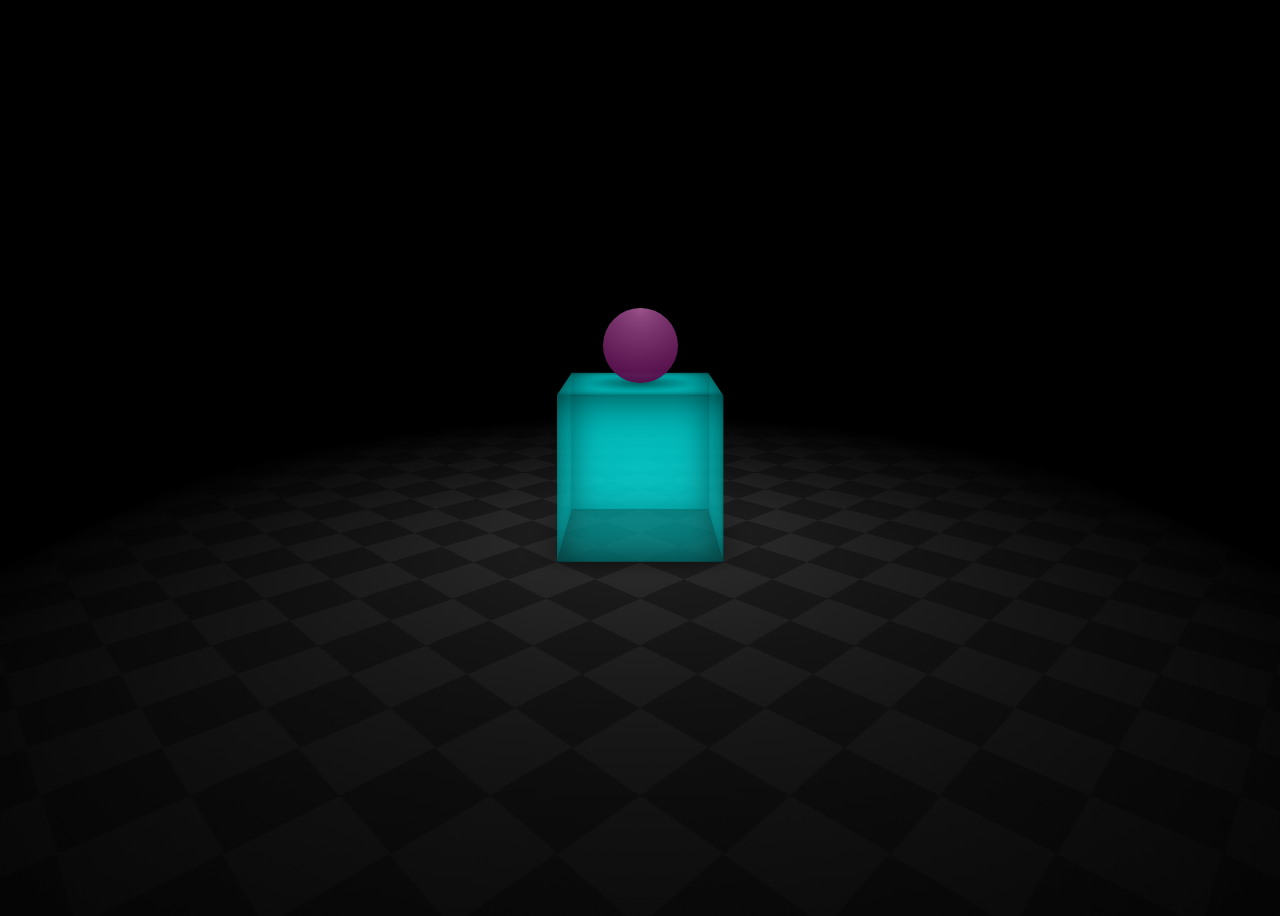
<file: 3d/index.html>
<!DOCTYPE html>
<html lang="en">
<head>
    <meta charset="UTF-8">
    <meta http-equiv="X-UA-Compatible" content="IE=edge">
    <meta name="viewport" content="width=device-width, initial-scale=1.0">
    <title>3D Ball on Cube</title>
    
</head>
<body>
    <div class="scene">
        <div class="floor"></div>
        <div class="cube">
            <div class="front"></div>
            <div class="left"></div>
            <div class="back"></div>
            <div class="right"></div>
            <div class="bottom"></div>
            <div class="top">
                <div class="ballShadow"></div>
            </div>
        </div>
        <div class="ball"></div>
    </div>    
</body>
<link rel="stylesheet" href="styles.css">
</html>
</file>
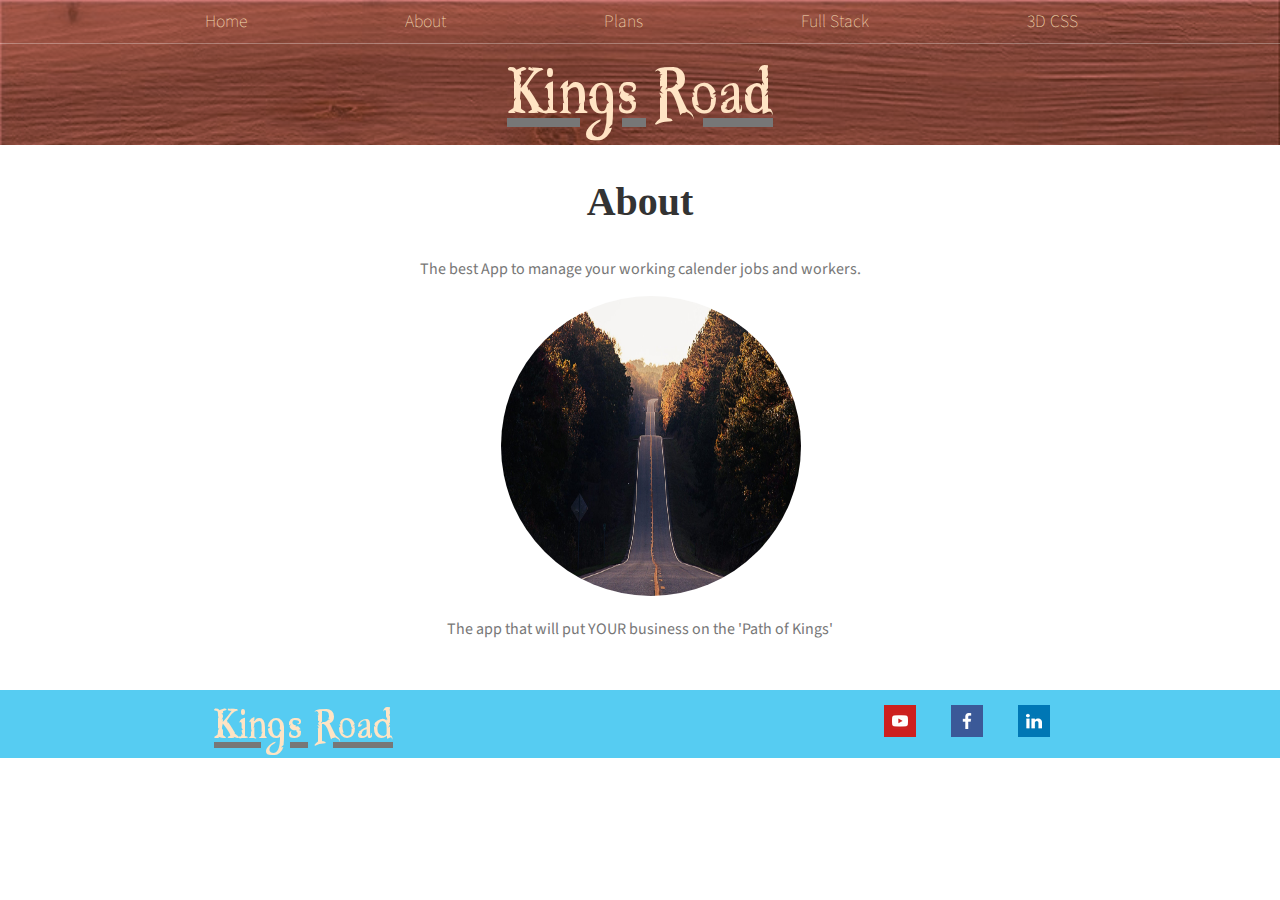
<file: about.html>
<!DOCTYPE html>
<html>

<head>
    <title>About||Kings Road</title>
    <meta name="Kings Road app" content="This is the description" />
    <link rel="stylesheet" href="styles.css" />
</head>

<body>
    <header class="main-header">
        <nav class="nav main-nav">
            <ul>
                <li><a href="index.html">Home</a></li>
                <li><a href="about.html">About</a></li>
                <li><a href="plans.html">Plans</a></li>
                <li><a href="fullstack\intro\index.html">Full Stack</a></li>
                <li><a href="3d\index.html">3D CSS</a></li>
            </ul>
        </nav>
        <a href="index.html">
            <h1 class="app-name app-name-large">Kings Road</h1>
        </a>
    </header>
    <section class="content-section container about-content-container">
        <h2 class="section-header">About</h2>
        <div class="about-text">
            <p>The best App to manage your working calender jobs and workers.</p>
        </div>
        <img class="about-img" src="IMG/Road.jpg" />
        <div class="about-text">
            <p>The app that will put YOUR business on the 'Path of Kings'</p>
        </div>
    </section>
    <footer class="main-footer">
        <div class="container main-footer-container">
            <a href="index.html">
                <h3 class="app-name">Kings Road</h3>
            </a>
            <ul class="nav footer-nav">
                <li>
                    <a href="https://www.youtube.com/user/8kingful" target="_blank">
                        <img src="IMG\YouTube.png" />
                    </a>
                </li>
                <li>
                    <a href="https://www.facebook.com/eitan.akrish" target="_blank">
                        <img src="IMG\Facebook.png" />
                    </a>
                </li>
                <li>
                    <a href="https://il.linkedin.com/in/eitan-akrish-7b4100215" target="_blank">
                        <img src="IMG\LinkedIn.png" />
                    </a>
                </li>
            </ul>
        </div>
    </footer>
</body>

</html>
</file>
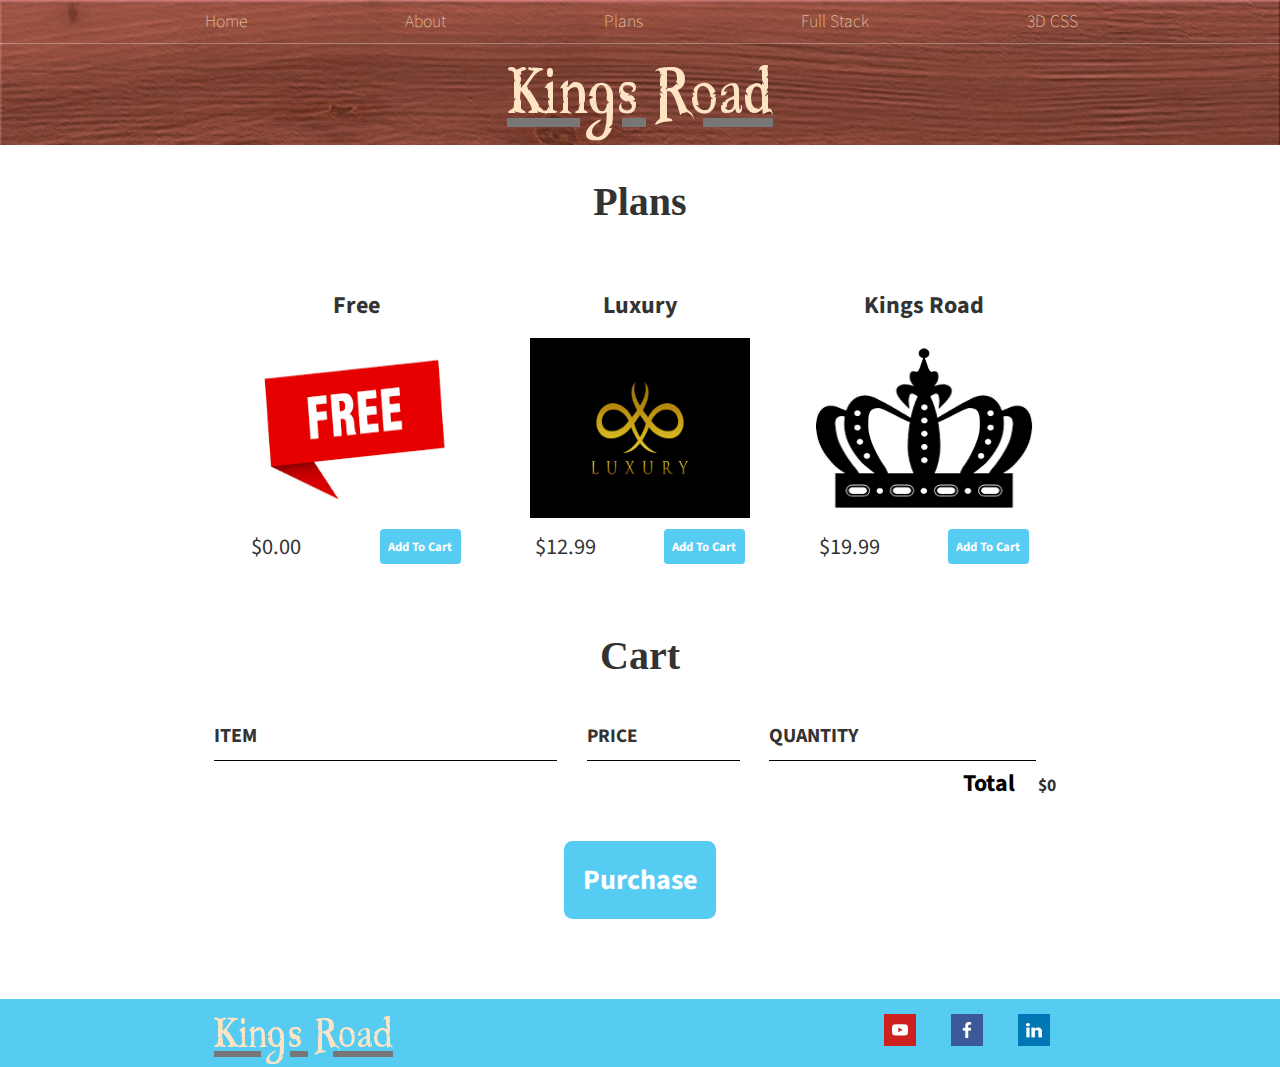
<file: plans.html>
<!DOCTYPE html>
<html>

<head>
    <title>Plans||Kings Road</title>
    <meta name="Kings Road app" content="This is the description" />
    <link rel="stylesheet" href="styles.css" />
    <script src="plans.js" async></script>
</head>

<body>
    <header class="main-header">
        <nav class="nav main-nav">
            <ul>
                <li><a href="index.html">Home</a></li>
                <li><a href="about.html">About</a></li>
                <li><a href="plans.html">Plans</a></li>
                <li><a href="fullstack\intro\index.html">Full Stack</a></li>
                <li><a href="3d\index.html">3D CSS</a></li>
            </ul>
        </nav>
        <a href="index.html">
            <h1 class="app-name app-name-large">Kings Road</h1>
        </a>
    </header>
    <section class="container content-section">
        <h2 class="section-header">Plans</h2>
        <div class="plan-items">
            <div class="plan-item">
                <span class="plan-title">Free</span>
                <img class="plan-img" src="IMG\Free.png" />
                <div class="plan-details">
                    <span class="item-price">$0.00</span>
                    <button class="btn btn-primary shop-item-btn" role="button">Add To Cart</button>
                </div>
            </div>
            <div class="plan-item">
                <span class="plan-title">Luxury</span>
                <img class="plan-img" src="IMG\Lux.png" />
                <div class="plan-details">
                    <span class="item-price">$12.99</span>
                    <button class="btn btn-primary shop-item-btn" role="button">Add To Cart</button>
                </div>
            </div>
            <div class="plan-item">
                <span class="plan-title">Kings Road</span>
                <img class="plan-img" src="IMG\Crown.png" />
                <div class="plan-details">
                    <span class="item-price">$19.99</span>
                    <button class="btn btn-primary shop-item-btn" role="button">Add To Cart</button>
                </div>
            </div>
        </div>
    </section>
    <section class="content-section container">
        <h2 class="section-header">Cart</h2>
        <div class="cart-row">
            <span class="cart-item cart-header cart-column">ITEM</span>
            <span class="cart-price cart-header cart-column">PRICE</span>
            <span class="cart-quantity cart-header cart-column">QUANTITY</span>
        </div>
        <div class="cart-items">
        </div>
        <div class="cart-total">
            <span class="cart-total-title">Total</span>
            <span class="cart-total-price">$0</span>
        </div>
        <button class="btn btn-primary btn-purchase" type="button"> Purchase </button>
    </section>
    <footer class="main-footer">
        <div class="container main-footer-container">
            <a href="index.html">
                <h3 class="app-name">Kings Road</h3>
            </a>
            <ul class="nav footer-nav">
                <li>
                    <a href="https://www.youtube.com/user/8kingful" target="_blank">
                        <img src="IMG\YouTube.png" />
                    </a>
                </li>
                <li>
                    <a href="https://www.facebook.com/eitan.akrish" target="_blank">
                        <img src="IMG\Facebook.png" />
                    </a>
                </li>
                <li>
                    <a href="https://il.linkedin.com/in/eitan-akrish-7b4100215" target="_blank">
                        <img src="IMG\LinkedIn.png" />
                    </a>
                </li>
            </ul>
        </div>
    </footer>
</body>

</html>
</file>
<file: 3d/styles.css>
:root {
    --boxColor: #0ff7;
    --rotateSpeed: 30s;
    --bounceSpeed: 2s;
}

body {
    background-color: #000;
    min-height: 100vh;
    overflow: hidden;
    display: flex;
    justify-content: center;
    align-items: center;
    font-size: 75px;
    perspective: 10em;
    perspective-origin: 50% calc(50% - 2.5em);
}

.scene {
    position: relative;
    transform-style: preserve-3d;
    animation: screenRotate var(--rotateSpeed) infinite linear;
}

@keyframes screenRotate {
    to {
        transform: rotateY(360deg);
    }
}

.ball {
    position: absolute;
    bottom: 1em;
    left: -.5em;
    width: 1em;
    height: 1em;
    border-radius: 50%;
    background-color: rgba(173, 216, 230, 0);
    background-image: radial-gradient( circle at top, rgba(235, 128, 211, 0.658), 40%, rgb(75, 6, 66));
    animation: ballBounce var(--bounceSpeed) infinite ease-out, screenRotate var(--rotateSpeed) infinite linear reverse;
}

@keyframes ballBounce {
    0%,
    100% {
        bottom: .5em
    }
    50% {
        bottom: 2.8em;
        animation-timing-function: ease-in;
    }
}

.ballShadow {
    position: absolute;
    width: 100%;
    height: 100%;
    background-image: radial-gradient(#0007, #0000 50%);
    animation: ballShadow var(--bounceSpeed) infinite ease-out;
}

@keyframes ballShadow {
    0%,
    7.4%,
    90.5%,
    100% {
        transform: scale(1);
        opacity: 1;
    }
    50% {
        transform: scale(2);
        opacity: 0.5;
        animation-timing-function: ease-in;
    }
}

.cube {
    position: absolute;
    transform-style: preserve-3d;
    bottom: -1em;
    left: -1em;
    width: 2em;
    height: 2em;
    animation: cubeHeight var(--bounceSpeed) linear infinite;
}

@keyframes cubeHeight {
    0%,
    100% {
        height: 1.5em;
    }
    7.4%,
    90.5% {
        height: 2em;
        animation-timing-function: ease-in;
    }
}

.left,
.right,
.front,
.back {
    position: absolute;
    width: 100%;
    height: 100%;
    background: var(--boxColor);
    box-shadow: 0 0 .5em #000a inset;
}

.front {
    transform: translateZ(1em);
}

.right {
    transform: rotateY(90deg) translateZ(1em);
}

.back {
    transform: rotateY(180deg) translateZ(1em);
}

.left {
    transform: rotateY(270deg) translateZ(1em);
}

.top {
    position: absolute;
    width: 2em;
    height: 2em;
    background: var(--boxColor);
    transform: translateY(-50%) rotateX(90deg);
    box-shadow: 0 0 .5em #000a inset;
}

.bottom {
    position: absolute;
    width: 2em;
    height: 2em;
    background: #0007;
    bottom: 0;
    transform: translateY(50%) rotateX(90deg);
    box-shadow: 0 0 .5em #000a;
}

.floor {
    position: absolute;
    transform: translate(-50%, -50%) rotateX(90deg);
    top: 1em;
    width: 15em;
    height: 15em;
    background-image: radial-gradient(rgba(255, 255, 255, 0.07), rgb(0, 0, 0) 75%), repeating-conic-gradient(from 45deg, #111 0deg 90deg, #222 90deg 180deg);
    background-size: 100%, 1em 1em;
}
</file>
<file: styles.css>
@import url('https://fonts.googleapis.com/css2?family=Source+Sans+Pro:ital@1&display=swap');
@import url('https://fonts.googleapis.com/css2?family=Metal+Mania&family=Raleway:ital,wght@0,100;0,400;1,200&family=Scheherazade+New:wght@400;700&display=swap');
@font-face {
    font-family: "Booter - Zero Zero";
    src: url("Fonts/Booter - Zero Zero.woff") format("woff"), url("Fonts/Booter - Zero Zero.woff2") format("woff2");
    font-weight: normal;
    font-style: normal;
}

* {
    box-sizing: border-box;
    font-family: 'source sans pro', sans-serif;
    color: #777;
}

html,
body {
    margin: 0;
    padding: 0;
    min-height: 100%;
}

.nav ul {
    margin: 0;
}

.nav li {
    display: inline;
}

.nav a {
    display: inline-block;
    padding: .5em;
    color: wheat;
    text-decoration: none;
}

.nav a:hover {
    background-color: rgba(0, 0, 0, .2);
}

.main-nav {
    text-align: center;
    font-size: 1.1em;
    font-weight: lighter;
    border-bottom: 1px solid rgba(255, 255, 255, .3);
}

.main-nav li {
    padding: 0 7%;
    padding-left: 4%;
}

.main-header {
    background-color: rgba(200, 02, 50, 0.4);
    background-image: url("IMG/navback.jpg");
    background-blend-mode: multiply;
    background-size: cover;
    padding-bottom: 5px;
    max-height: 300px;
}

.app-name {
    text-align: center;
    margin: 0;
    font-size: 4em;
    font-family: "Booter - Zero Zero";
    font-weight: normal;
    color: bisque;
}

.app-name-large {
    font-size: 6em;
}

.content-section {
    margin: 1em;
}

.container {
    max-width: 900px;
    margin: 0 auto;
    padding: 0 1.5em;
}

.section-header {
    font-family: "scheherazase new";
    text-align: center;
    font-size: 2.5em;
    color: #333;
}

.about-img {
    width: 300px;
    height: 300px;
    margin-left: 19%;
    border-radius: 50%;
}

.main-footer {
    background-color: #56ccf2;
    padding: .25em 0;
    margin-top: 50px;
}

.main-footer-container {
    display: flex;
    align-items: center;
    max-height: 60px;
}

.main-footer-container ul {
    flex-grow: 1;
    text-align: end;
}

.footer-nav li {
    padding: 0 .5em;
}

.btn {
    text-align: center;
    vertical-align: middle;
    padding: .67em .67em;
    cursor: pointer;
}

.btn-header {
    margin: .5em 15% 2em 15%;
    color: lightgrey;
    border: 2px solid #2d9cdb;
    background-color: rgba(255, 255, 255, .1);
    border-radius: 0;
    font-size: 1.5em;
    font-weight: bold;
    padding-left: 2em;
    padding-right: 2em;
    display: block;
}

.btn-header:hover {
    background-color: rgba(39, 158, 243, 0.05);
}

.btn-play {
    display: block;
    margin: 0 auto;
    color: #2d9cdb;
    font-size: 4em;
    border-radius: 50%;
    width: 100px;
    height: 100px;
    padding: 0;
    text-align: center;
}

.btn-background {
    background-color: rgba(0, 0, 0, 0.65);
    background-image: url("IMG/smoke.jpg");
    background-blend-mode: multiply;
    background-size: cover;
    padding: 70px;
    margin-top: 5px;
}

.people-row {
    border-bottom: 1px solid black;
    padding-bottom: 1em;
    margin-bottom: 1em;
}

.people-row:last-child {
    border: none;
}

.people-item {
    display: inline-block;
    padding-right: 1em;
}

.people-name {
    color: #555;
    font-weight: bold;
    width: 28%;
    padding-right: 0;
}

.people-date {
    width: 14%;
}

.people-comment {
    width: 33%;
}

.people-btn {
    max-width: 25%;
}

.btn-primary {
    color: white;
    background-color: #56ccf2;
    border: none;
    border-radius: .3em;
    font-weight: bold;
    font-size: .8em;
}

.btn-primary:hover {
    background-color: #2d9cdb;
}

.about-content-container {
    width: 497px;
}

.plan-item {
    margin: 30px;
}

.plan-title {
    display: block;
    width: 100%;
    text-align: center;
    font-weight: bold;
    font-size: 1.5em;
    color: #333;
    margin-bottom: 15px;
}

.plan-img {
    height: 180px;
    width: 220px;
}

.plan-details {
    display: flex;
    align-items: center;
    padding: 5px;
}

.item-price {
    flex-grow: 1;
    color: #333;
    font-size: 1.4em;
}

.plan-items {
    display: flex;
    flex-wrap: wrap;
    justify-content: space-around;
}

.cart-header {
    font-weight: bold;
    font-size: 1.25em;
    color: #333;
}

.cart-column {
    display: flex;
    align-items: center;
    border-bottom: 1px solid black;
    margin-right: 1.5em;
    padding-bottom: 10px;
    margin-top: 10px;
}

.cart-row {
    display: flex;
}

.cart-item {
    width: 45%;
}

.cart-price {
    width: 20%;
    font-size: 1.2em;
    color: #333;
}

.cart-quantity {
    width: 35%;
}

.cart-item-title {
    color: #333;
    margin-left: .5em;
    font-size: 1.2em;
}

.cart-item-img {
    width: 75px;
    height: auto;
    border-radius: 10px;
}

.btn-danger {
    color: white;
    background-color: #eb5757;
    border: none;
    border-radius: .3em;
    font-weight: bold;
}

.btn-danger:hover {
    background-color: #cc4c4c;
}

.cart-quantity-input {
    height: 36px;
    width: 50px;
    border: 1px solid #56ccf2;
    border-radius: 5px;
    background-color: #eee;
    color: #333;
    padding: 0;
    text-align: center;
    font-size: 1.2em;
    margin-right: 25px;
}

.cart-row:last-child {
    border-bottom: 1px solid black;
}

.cart-row:last-child .cart-column {
    border: none;
}

.cart-total {
    text-align: end;
    margin-top: 5px;
    margin-right: 10px;
}

.cart-total-title {
    font-weight: bold;
    font-size: 1.5em;
    color: black;
    margin-right: 20px;
    margin-top: 4px;
}

.cart-total-price {
    color: #333;
    font-size: 1.1em;
    font-weight: bold;
}

.btn-purchase {
    display: block;
    margin: 40px auto 80px auto;
    font-size: 1.75em;
}

.index-header {
    background-color: rgba(200, 02, 50, 0.4);
    background-image: url("IMG/navback.jpg");
    background-blend-mode: multiply;
    background-size: cover;
    padding-bottom: 5px;
    max-height: 505px;
}

.about-text {
    text-align: center;
}
</file>
